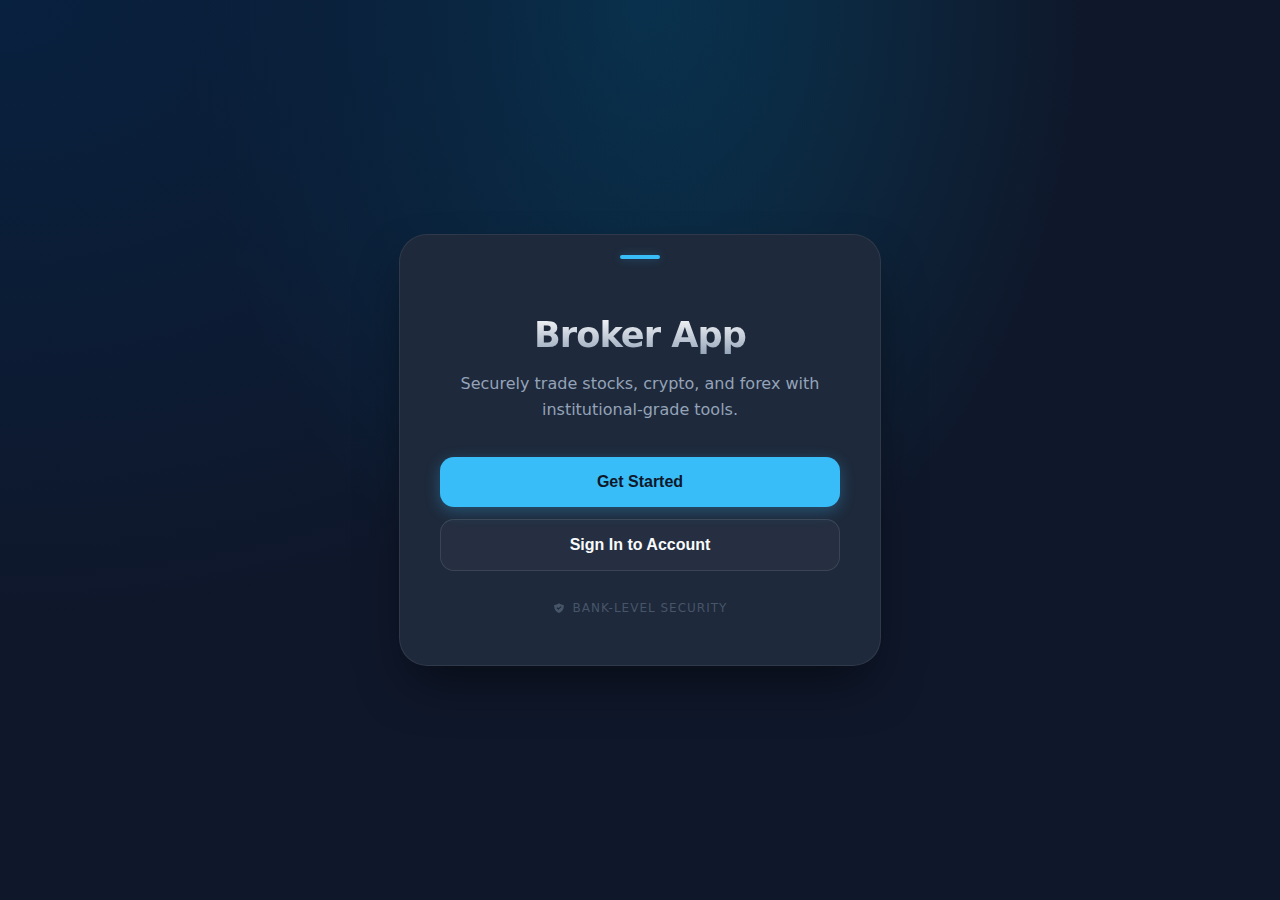
<file: public/index.html>
<!DOCTYPE html>
<html lang="en">
<head>
    <meta charset="UTF-8">
    <meta name="viewport" content="width=device-width, initial-scale=1.0">
    <title>Broker App | Trade the Future</title>
    <style>
        :root {
            --bg: #0f172a;
            --card-bg: #1e293b;
            --accent: #38bdf8;
            --accent-glow: rgba(56, 189, 248, 0.3);
            --text-main: #f8fafc;
            --text-dim: #94a3b8;
        }

        body {
            font-family: 'Inter', system-ui, -apple-system, sans-serif;
            background-color: var(--bg);
            /* Subtle geometric pattern background */
            background-image: 
                radial-gradient(at 0% 0%, hsla(213,77%,14%,1) 0, transparent 50%), 
                radial-gradient(at 50% 0%, hsla(202,80%,18%,1) 0, transparent 50%);
            color: var(--text-main);
            margin: 0;
            display: flex;
            align-items: center;
            justify-content: center;
            height: 100vh;
            overflow: hidden;
        }

        .card {
            background: var(--card-bg);
            padding: 50px 40px;
            border-radius: 28px;
            box-shadow: 0 25px 50px -12px rgba(0, 0, 0, 0.5);
            border: 1px solid rgba(255, 255, 255, 0.08);
            text-align: center;
            width: 100%;
            max-width: 400px;
            position: relative;
        }

        /* Decorative "Market Line" Graphic */
        .card::before {
            content: "";
            position: absolute;
            top: 20px;
            left: 50%;
            transform: translateX(-50%);
            width: 40px;
            height: 4px;
            background: var(--accent);
            border-radius: 2px;
            box-shadow: 0 0 10px var(--accent-glow);
        }

        h2 {
            font-size: 2.2rem;
            margin-bottom: 12px;
            font-weight: 800;
            letter-spacing: -1px;
            background: linear-gradient(to bottom, #ffffff, #94a3b8);
            -webkit-background-clip: text;
            -webkit-text-fill-color: transparent;
        }

        p {
            color: var(--text-dim);
            font-size: 1rem;
            line-height: 1.6;
            margin-bottom: 35px;
        }

        .btn-stack {
            display: flex;
            flex-direction: column;
            gap: 12px;
        }

        button {
            padding: 16px;
            border-radius: 14px;
            font-size: 1rem;
            font-weight: 700;
            cursor: pointer;
            transition: all 0.25s cubic-bezier(0.4, 0, 0.2, 1);
            border: none;
        }

        .btn-register {
            background: var(--accent);
            color: #0f172a;
            box-shadow: 0 4px 15px var(--accent-glow);
        }

        .btn-register:hover {
            transform: translateY(-2px);
            background: #7dd3fc;
            box-shadow: 0 8px 20px var(--accent-glow);
        }

        .btn-login {
            background: rgba(255, 255, 255, 0.03);
            color: var(--text-main);
            border: 1px solid rgba(255, 255, 255, 0.1);
        }

        .btn-login:hover {
            background: rgba(255, 255, 255, 0.08);
            border-color: var(--text-dim);
        }

        .trust-badge {
            margin-top: 30px;
            font-size: 0.75rem;
            color: #475569;
            text-transform: uppercase;
            letter-spacing: 1px;
            display: flex;
            align-items: center;
            justify-content: center;
            gap: 8px;
        }
    </style>
</head>
<body>

<div class="card">
    <h2>Broker App</h2>
    <p>Securely trade stocks, crypto, and forex with institutional-grade tools.</p>

    <div class="btn-stack">
        <button class="btn-register" onclick="location='register.html'">Get Started</button>
        <button class="btn-login" onclick="location='login.html'">Sign In to Account</button>
    </div>

    <div class="trust-badge">
        <svg width="12" height="12" fill="currentColor" viewBox="0 0 20 20"><path fill-rule="evenodd" d="M2.166 4.999A11.954 11.954 0 0010 1.944 11.954 11.954 0 0017.834 5c.11.65.166 1.32.166 2.001 0 5.225-3.34 9.67-8 11.317C5.34 16.67 2 12.225 2 7c0-.682.057-1.35.166-2.001zm11.541 3.708a1 1 0 00-1.414-1.414L9 10.586 7.707 9.293a1 1 0 00-1.414 1.414l2 2a1 1 0 001.414 0l4-4z" clip-rule="evenodd"></path></svg>
        Bank-Level Security
    </div>
</div>

</body>
</html>
</file>
